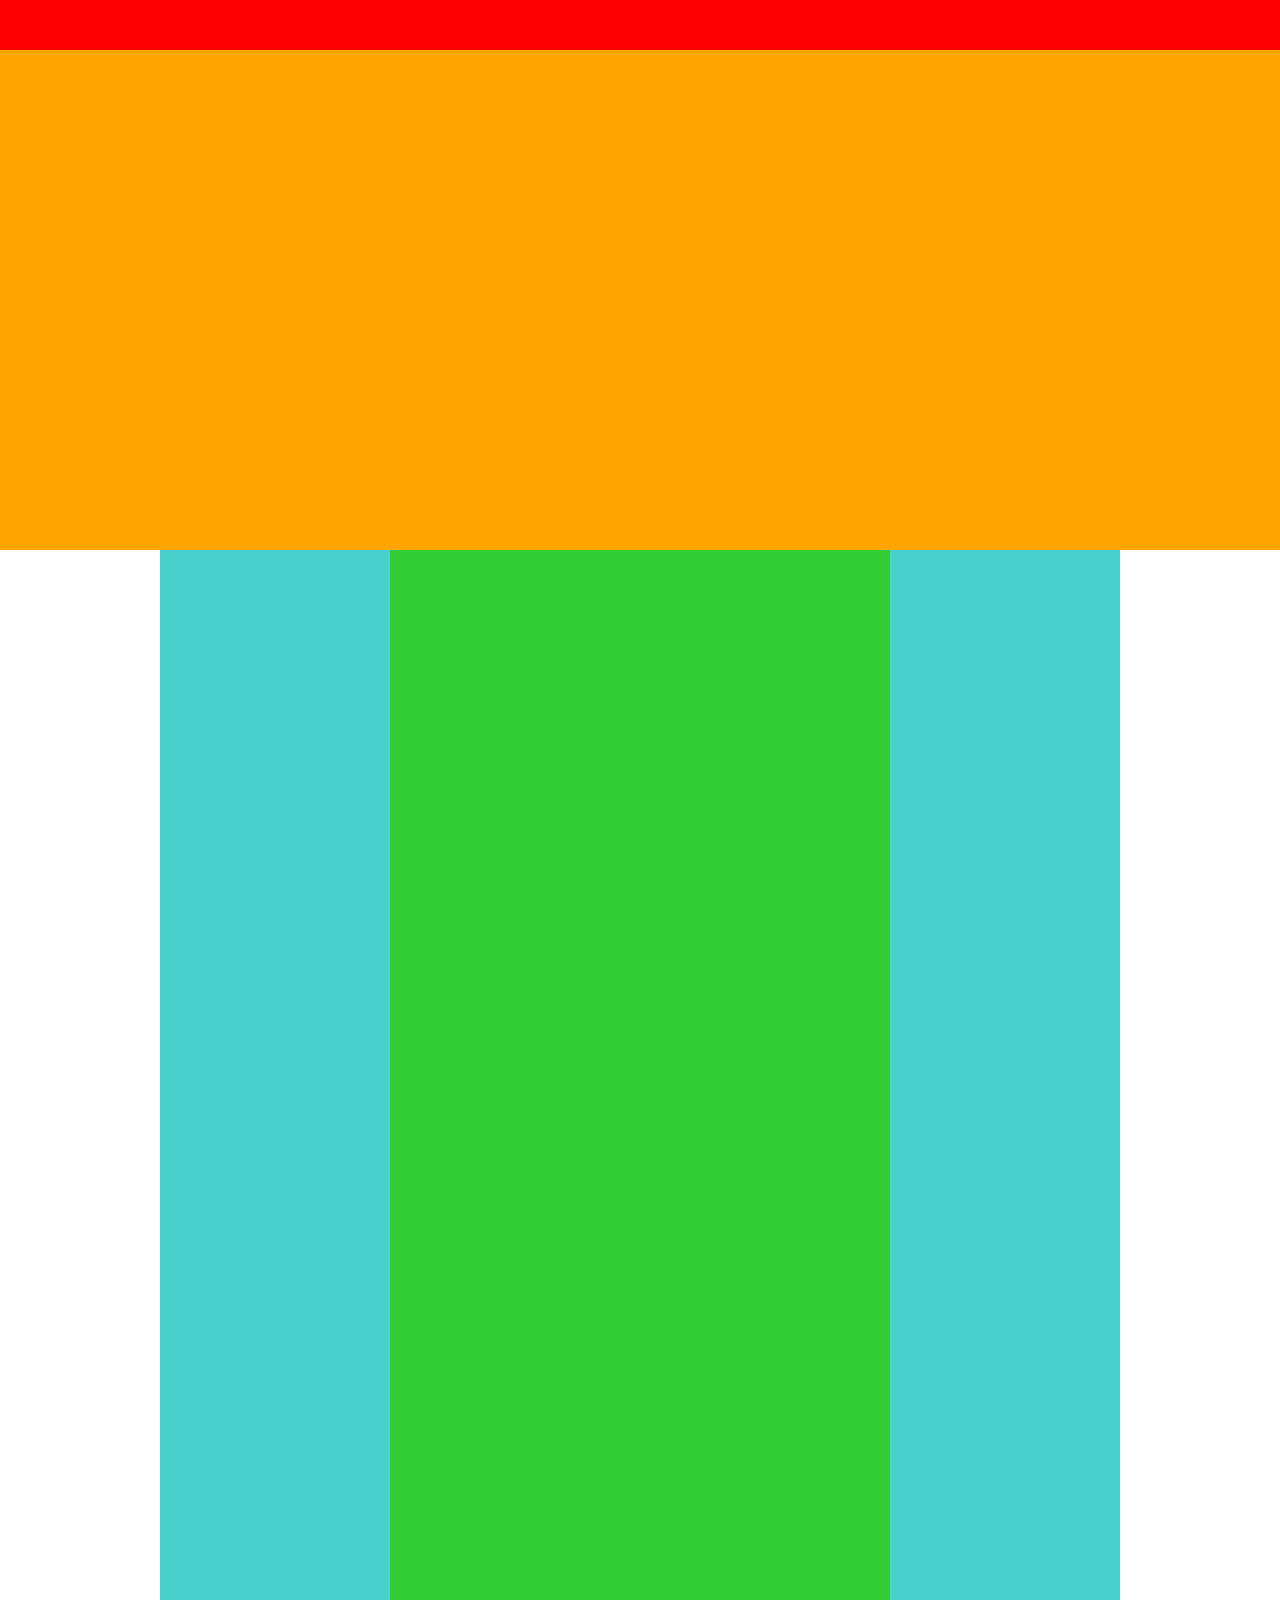
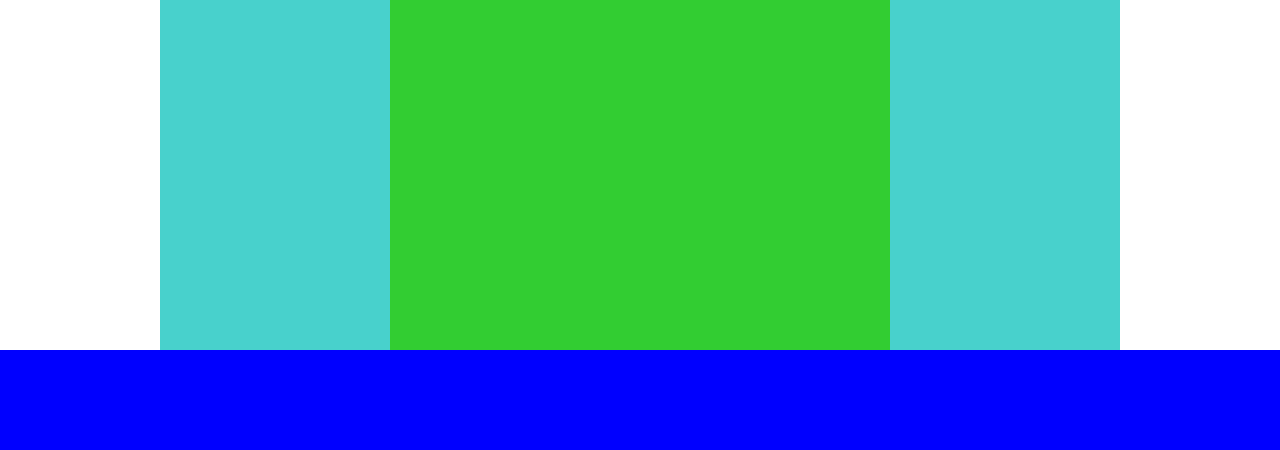
<file: index.html>
<!DOCTYPE html>
<html lang="ja">
  <head>
    <meta charset="UTF-8" />
    <title>CARAVAN</title>
    <link rel="stylesheet" href="style2.css" />
  </head>

  <body>
    <div class="header"></div>
    
    <div class="main-visual"></div>

    <div class="main">
      <div class="sidebar-left"></div>
      <div class="blog"></div>
      <div class="sidebar-right"></div>
    </div>

    <div class="footer"></div>
  </body>
</html>
</file>
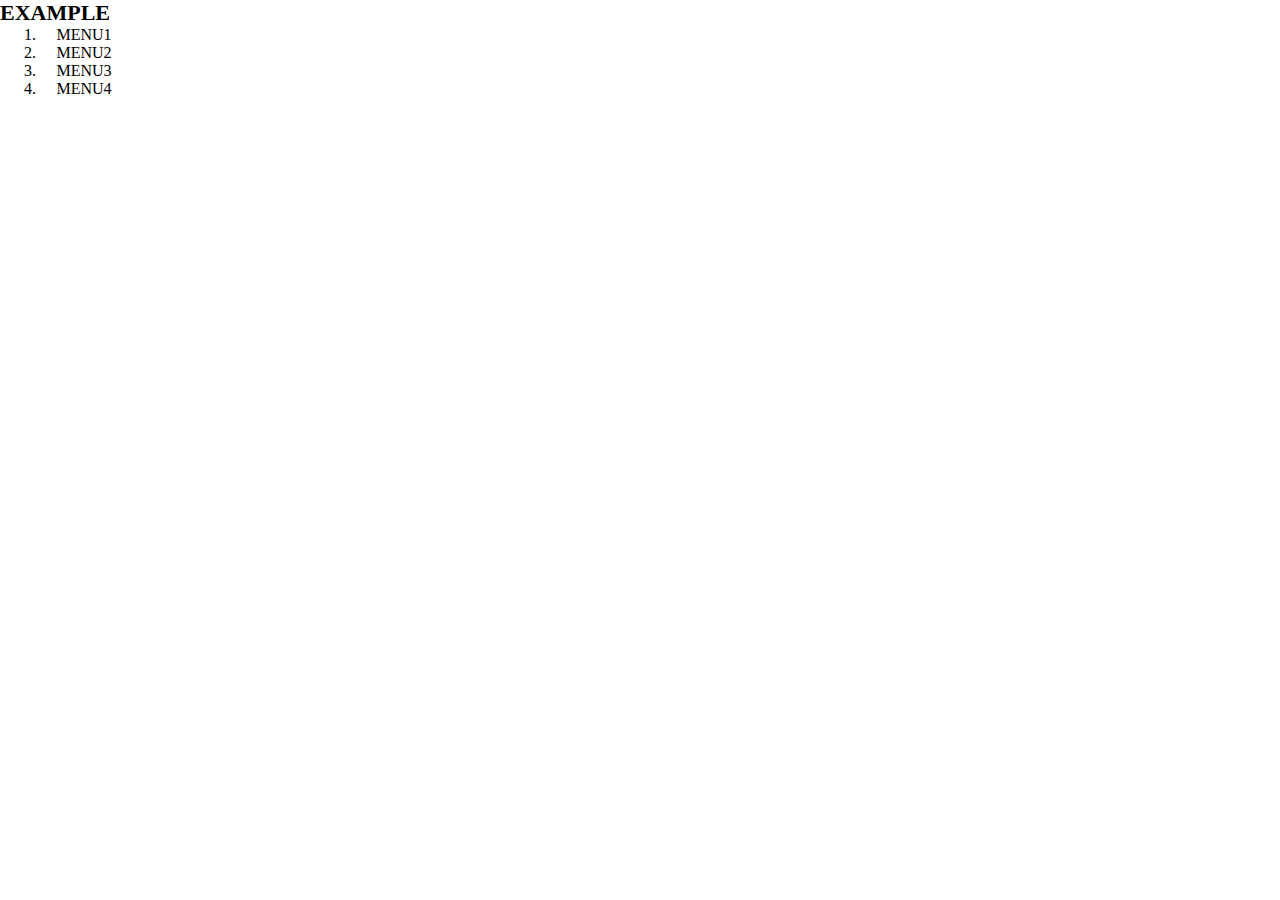
<file: html5.html>
<!DOCTYPE html>
<html lang="ja">
  <head>
    <meta charset="UTF-8">
    <link rel="stylesheet" href="html5.css" />
    <title>EXAMPLE</title>
  </head>
  
  <body>
    <header>
      <h1 class="headline">EXAMPLE</h1>
      <nav class="nav">
       <ol class="list">
         <li class="list-item">MENU1</li>
         <li class="list-item">MENU2</li>
         <li class="list-item">MENU3</li>
         <li class="list-item">MENU4</li>
       </ol>
      </nav>
    </header>
      </nav>
  </body>
</html>
</file>
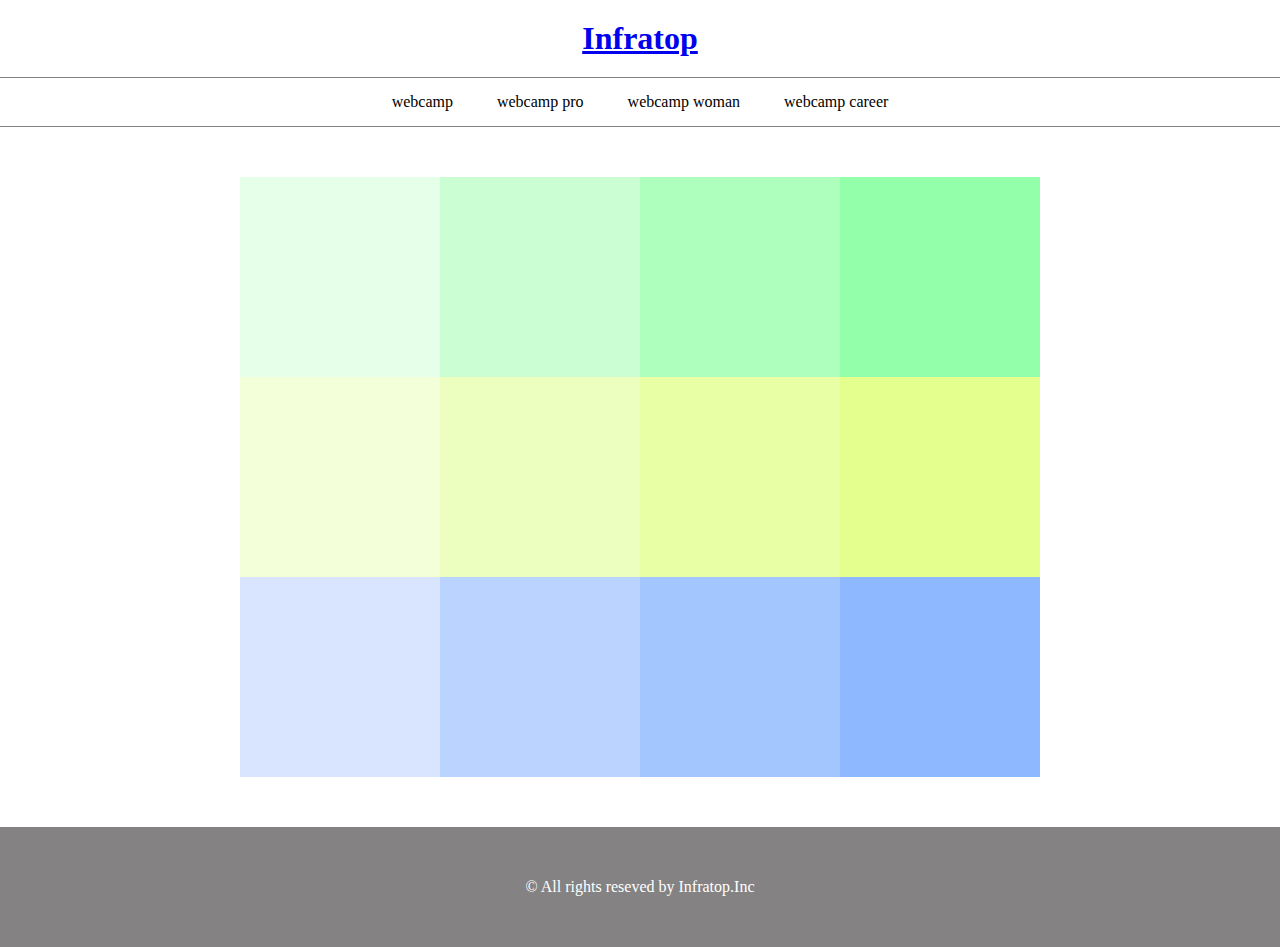
<file: html5e.html>
<!DOCTYPE html>
<html lang="ja">
<head>
  <meta charset="UTF-8">
  <link rel="stylesheet" href="html5e.css" />
  <title>html演習問題</title>
</head>

<body>
  <header>
    <h1>
      <a href="index.html">Infratop</a>
    </h1>
  </header>

  <nav>
    <ul class="nav-list">
      <li class="nav-list-item">webcamp</li>
      <li class="nav-list-item">webcamp pro</li>
      <li class="nav-list-item">webcamp woman</li>
      <li class="nav-list-item">webcamp career</li>
    </ul>
  </nav>

  <div class="main">
    <div class="box1"></div>
    <div class="box2"></div>
    <div class="box3"></div>
    <div class="box4"></div>
    <div class="box5"></div>
    <div class="box6"></div>
    <div class="box7"></div>
    <div class="box8"></div>
    <div class="box9"></div>
    <div class="box10"></div>
    <div class="box11"></div>
    <div class="box12"></div>
  </div>

  <footer>
    <p class="footer-text">© All rights reseved by Infratop.Inc</p>
  </footer>
</body>

</html>
</file>
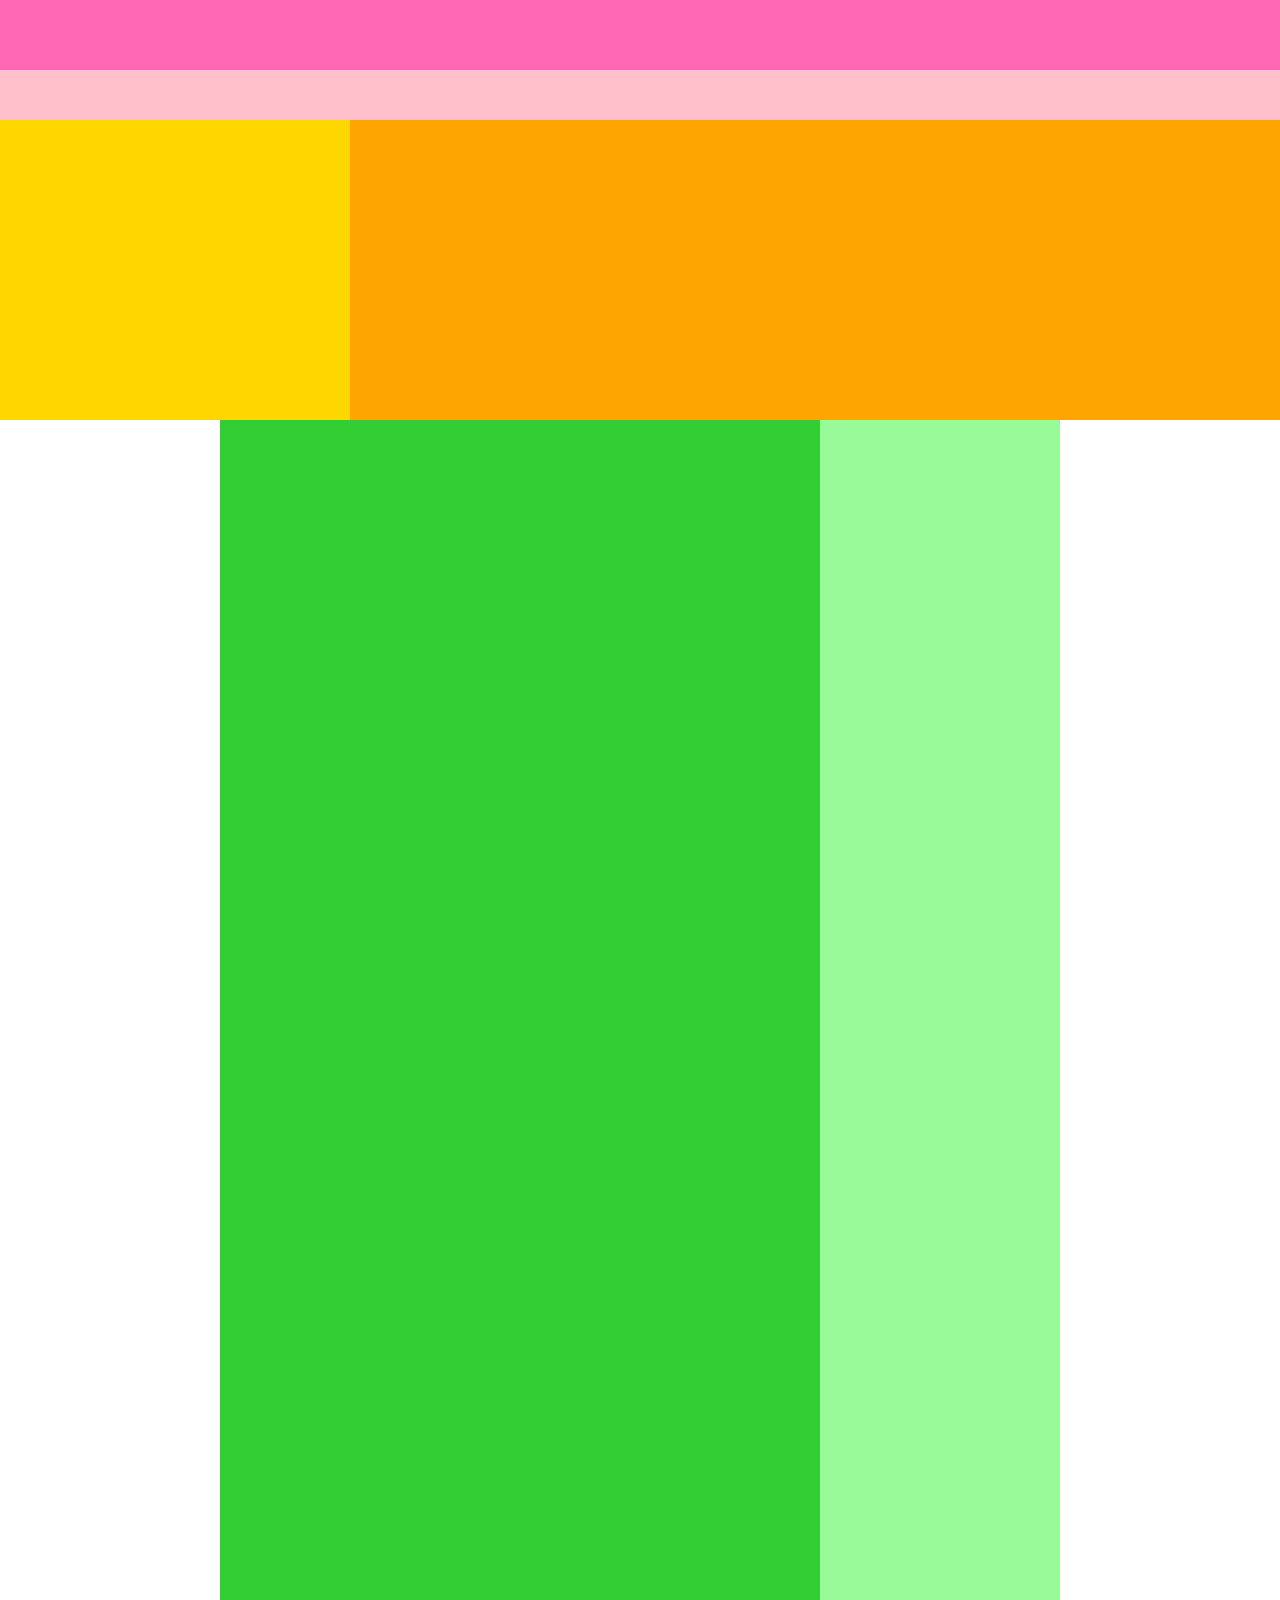
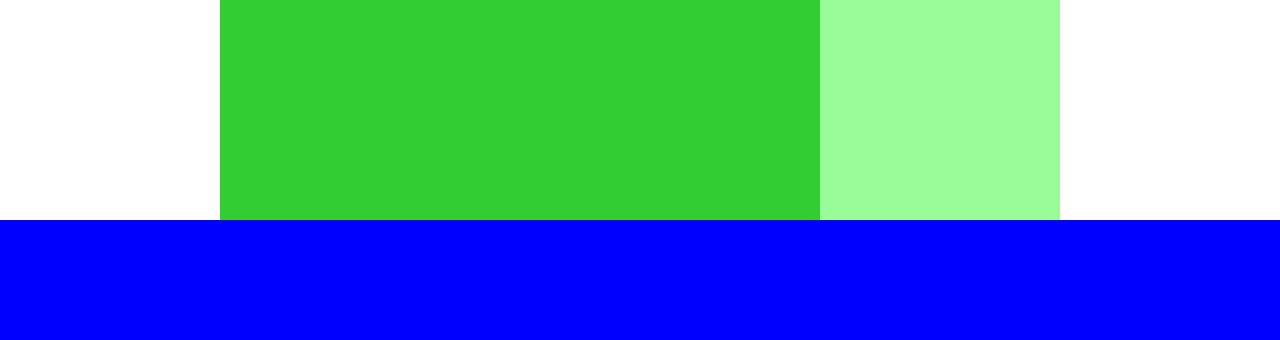
<file: kwkw.html>
<!DOCTYPE html>
<html lang="ja">
<head>
  <meta charset="UTF-8">
  <title>html</title>
  <link rel="stylesheet" href="kwkw.css" />
</head>

<body>
  <div class="header">

     <div class="header-top"></div>

     <div class="header-bottom"></div>

    </div>

  <div class="main-visual">

    <div class="main-visual-content"></div>
  
  </div>

  <div class="main">

    <div class="blog"></div>

    <div class="sidebar"></div>

  </div>

  <div class="footer"></div>

  <div class="parent">
    <div class="child">

    </div>
  </div>

</body>
</html>
</file>
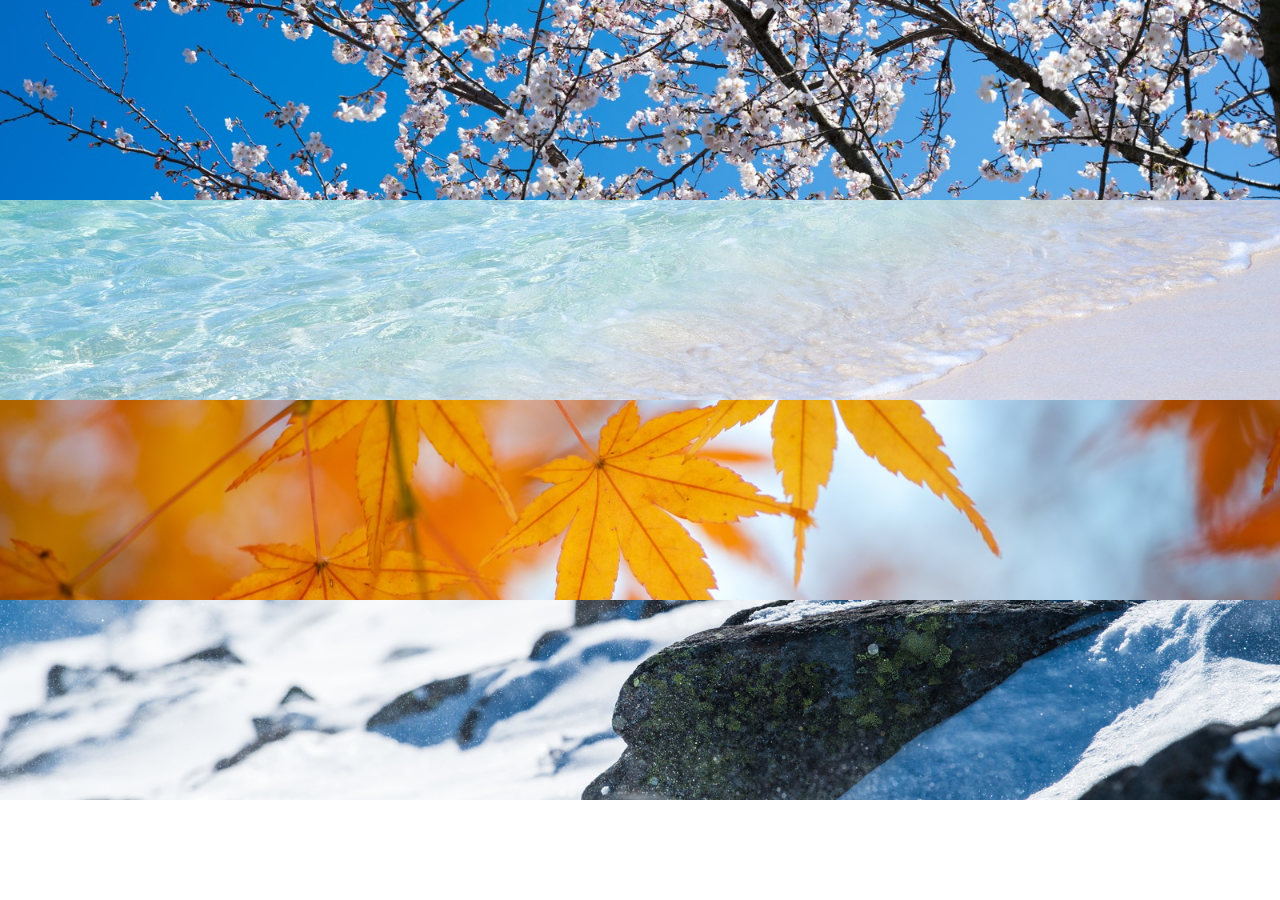
<file: 1-6演習問題/html6e.html>
<!DOCTYPE html>
<html lang="ja">
  <head>
    <meta charset="UTF-8">
    <link rel="stylesheet" href="html6e.css" />
    <title>１−６演習問題</title>
  </head>

  <body>
   <div class="box1"></div>
   <div class="box2"></div>
   <div class="box3"></div>
   <div class="box4"></div>
  </body>
</html>
</file>
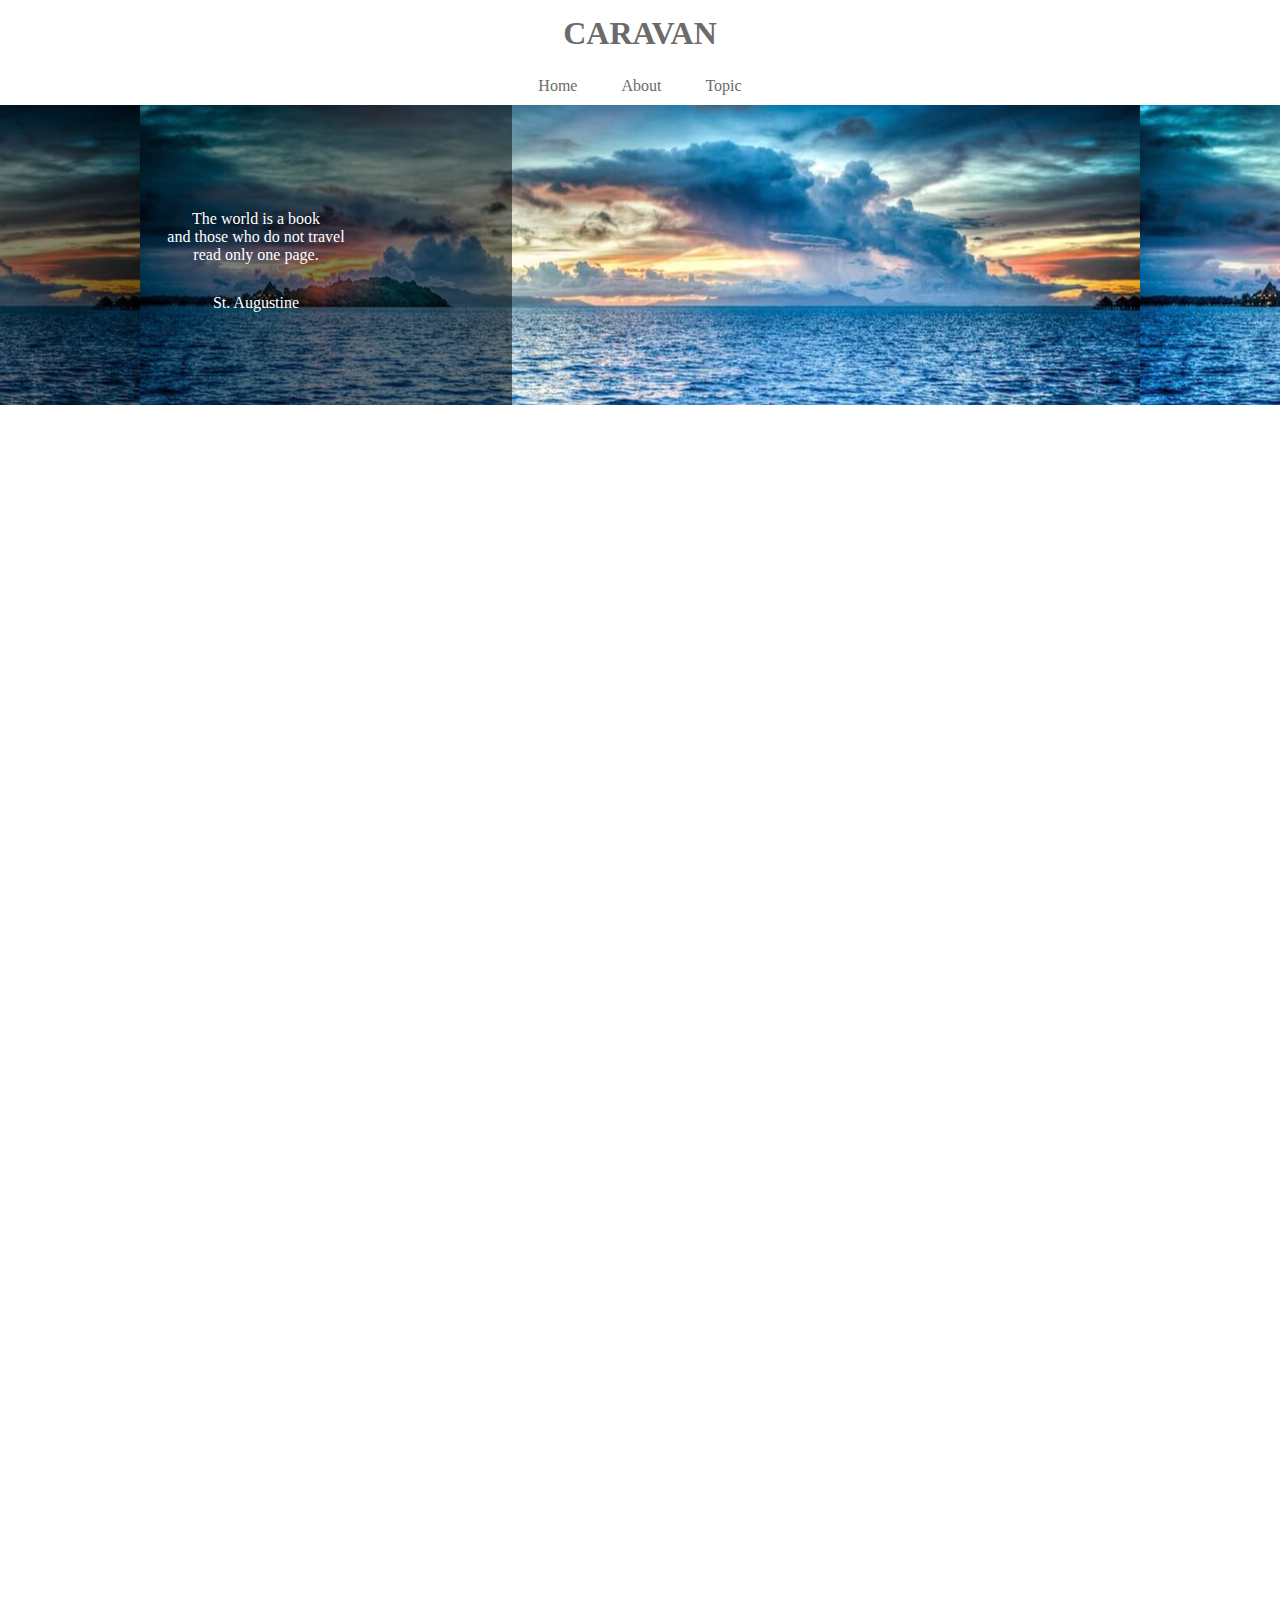
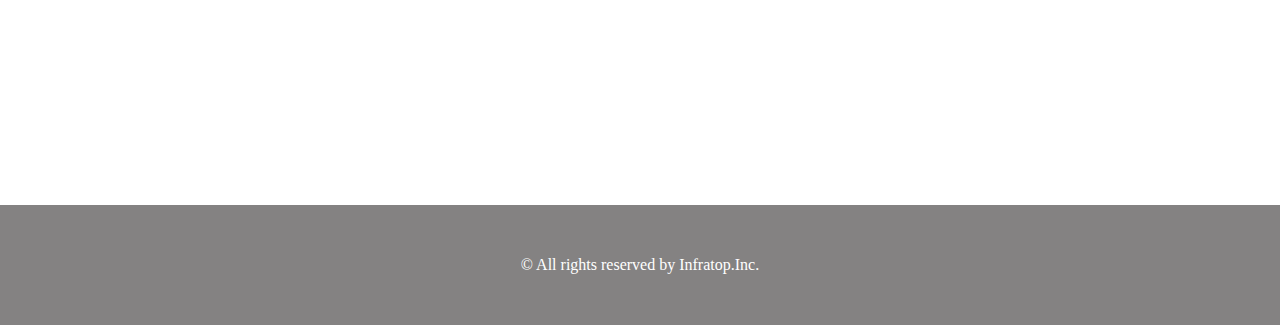
<file: CARAVAN/kwkw.html>
<!DOCTYPE html>
<html lang="ja">
  <head>
    <meta charset="UTF-8" />
    <!-- CSSファイルの読み込み -->
    <link rel="stylesheet" href="kwkw.css" />
    <title>CARAVAN</title>
  </head>

  <body>
    <!-- header -->
    <header>
      <h1 class="heading">
        <a href="index.html">
          CARAVAN
        </a>
      </h1>
    </header>

    <!-- navigation -->
    <nav>
      <ul class="nav-list">
        <li class="nav-list-item">
          <a href="index.html">Home</a>
        </li>
        <li class="nav-list-item">About</li>
        <li class="nav-list-item">Topic</li>
      </ul>
    </nav>

    <!-- main-visual用のdiv -->
    <div class="main-visual">
      <div class="main-visual-content">
        <!-- pタグ（と文字）を追加 -->
        <p class="main-visual-text">
          The world is a book<br />
           and those who do not travel<br />
            read only one page.
        </p>
        <p class="main-visual-name">
          St. Augustine
        </p>      </div>
    </div>

    <!-- main用のdiv -->
    <div class="main">
      <div class="blog"></div>
      <div class="sidebar"></div>
    </div>

    <!-- footer -->
    <footer>
      <p class="footer-text">© All rights reserved by Infratop.Inc.</p>
    </footer>
  </body>
</html>
</file>
<file: style2.css>
* {
  margin: 0;
  padding: 0;
  box-sizing: border-box;
}

.header {
  width: 100%;
  height: 50px;
  background-color: red;
}

.main-visual {
  width: 100%;
  height: 500px;
  background-color: orange;
}

.main {
  width: 960px;
  margin: 0 auto;
  display: flex;
  justify-content: center;
}

.sidebar-left {
  width: 230px;
  height: 1400px;
  background-color: mediumturquoise;
}

.blog {
  width: 500px;
  height: 1400px;
  background-color: limegreen;
}

.sidebar-right {
  width: 230px;
  height: 1400px;
  background-color: mediumturquoise;
}

.footer {
  width: 100%;
  height: 100px;
  background-color: blue;
}
</file>
<file: html5.css>
* {
  margin: 0;
  padding: 0;
  box-sizing: border-box;
}

header {
  width: 10%;
}

.headline {
  font-size: 22px;
}

nav {
  text-align: center;
}

.list {
  padding-left: 40px;
}
</file>
<file: html5e.css>
* {
  padding: 0;
  margin: 0;
  box-sizing: border-box;
}

header {
  width: 100%;
  padding: 20px 0;
  text-align: center;
}

.nav-list {
  text-align: center;
  padding: 15px 0;
  margin: 0 auto;
  border-bottom: 1px solid #848282;
  border-top: 1px solid #848282;
}

.nav-list-item {
  list-style: none;
  display: inline-block;
  margin: 0 20px;
}
.main {
  width: 800px;
  margin: 50px auto;
  display: flex;
  flex-wrap: wrap;
}

.box1 {
  width: 200px;
  height: 200px;
  background-color: #e6ffe9;
}

.box2 {
  width: 200px;
  height: 200px;
  background-color: #cbffd3;
}

.box3 {
  width: 200px;
  height: 200px;
  background-color: #aeffbd;
}

.box4 {
  width: 200px;
  height: 200px;
  background-color: #93ffab;
}

.box5 {
  width: 200px;
  height: 200px;
  background-color: #f3ffd8;
}

.box6 {
  width: 200px;
  height: 200px;
  background-color: #edffbe;
}

.box7 {
  width: 200px;
  height: 200px;
  background-color: #e9ffa5;
}

.box8 {
  width: 200px;
  height: 200px;
  background-color: #e4ff8d;
}

.box9 {
  width: 200px;
  height: 200px;
  background-color: #d9e5ff;
}

.box10 {
  width: 200px;
  height: 200px;
  background-color: #bad3ff;
}

.box11 {
  width: 200px;
  height: 200px;
  background-color: #a4c6ff;
}

.box12 {
  width: 200px;
  height: 200px;
  background-color: #8eb8ff;
}

footer {
  width: 100%;
  height: 120px;
  text-align: center;
  line-height: 120px;
  background-color: #848282;
}

.footer-text {
  color: #fff;
}
</file>
<file: kwkw.css>
* {
  margin: 0;
  padding: 0;
  box-sizing: border-box;
}

.header {
  width: 100%;
  height: 120px;
  background-color: red;
}

.header-top {
  width: 100%;
  height: 70px;
  background-color: hotpink;
}

.header-bottom {
  width: 100%;
  height: 50px;
  background-color: pink;
}

.main-visual {
  width: 100%;
  height: 300px;
  background-color: orange;
}

.main-visual-content {
  width: 350px;
  height: 300px;
  background-color: gold;
}

.main {
  width: 840px;
  height: 1400px;
  display: flex;
  justify-content: center;
  margin: 0 auto;
}

.blog {
  width: 600px;
  height: 1400px;
  background-color: limegreen;
}

.sidebar {
  width: 240px;
  height: 1400px;
  background-color: palegreen;
}
.footer {
  width: 100%;
  height: 120px;
  background-color: blue;
}
</file>
<file: 1-6演習問題/html6e.css>
*{
  padding:0;
  margin:0;
  box-sizing: border-box;
}

.box1{
  height:200px;
  background-image: url(img/box1.jpg);
  background-size: cover;
  background-position: center;
}

.box2{
  height:200px;
  background-image: url(img/box2.jpg);
  background-size: cover;
  background-position: center;
}

.box3{
  height:200px;
  background-image: url(img/box3.jpg);
  background-size: cover;
  background-position: center;
}

.box4{
  height:200px;
  background-image: url(img/box4.jpg);
  background-size: cover;
  background-position: center;
}
</file>
<file: CARAVAN/kwkw.css>
* {
  margin: 0;
  padding: 0;
  box-sizing: border-box;
  color: #6c6b6b;
}

a {
  text-decoration: none;
}

header {
  width: 90%;
  padding: 15px 0;
  margin: 0 auto;
  text-align: center;
}

header.heading {
  font-size: 32px;
}

.nav-list {
  text-align: center;
  padding: 10px 0;
  margin: 0 auto;
}

.nav-list-item {
  list-style: none;
  display: inline-block;
  margin: 0 20px;
}

.main-visual {
  width: 100%;
  height: 300px;
  background-image: url(img/mv.jpg);
  background-position: center;
}
.main-visual-content {
  width: 40%;
  height: 300px;
  background-color: rgba(0, 0, 0, 0.5);
  text-align: center;
  padding-top: 105px;
}

.main-visual-text{
  color:#fff;
}

.main-visual-name{
  margin-top:30px;
  color:#fff;
}
.main {
  width: 840px;
  display: flex;
  justify-content: center;
  margin: 0 auto;
}

.blog {
  width: 600px;
  height: 1400px;
}

.sidebar {
  width: 240px;
  height: 1400px;
}

footer {
  width: 100%;
  height: 120px;
  text-align: center;
  line-height: 120px;
  background-color: #848282;
}

.footer-text {
  color: #fff;
}
</file>
